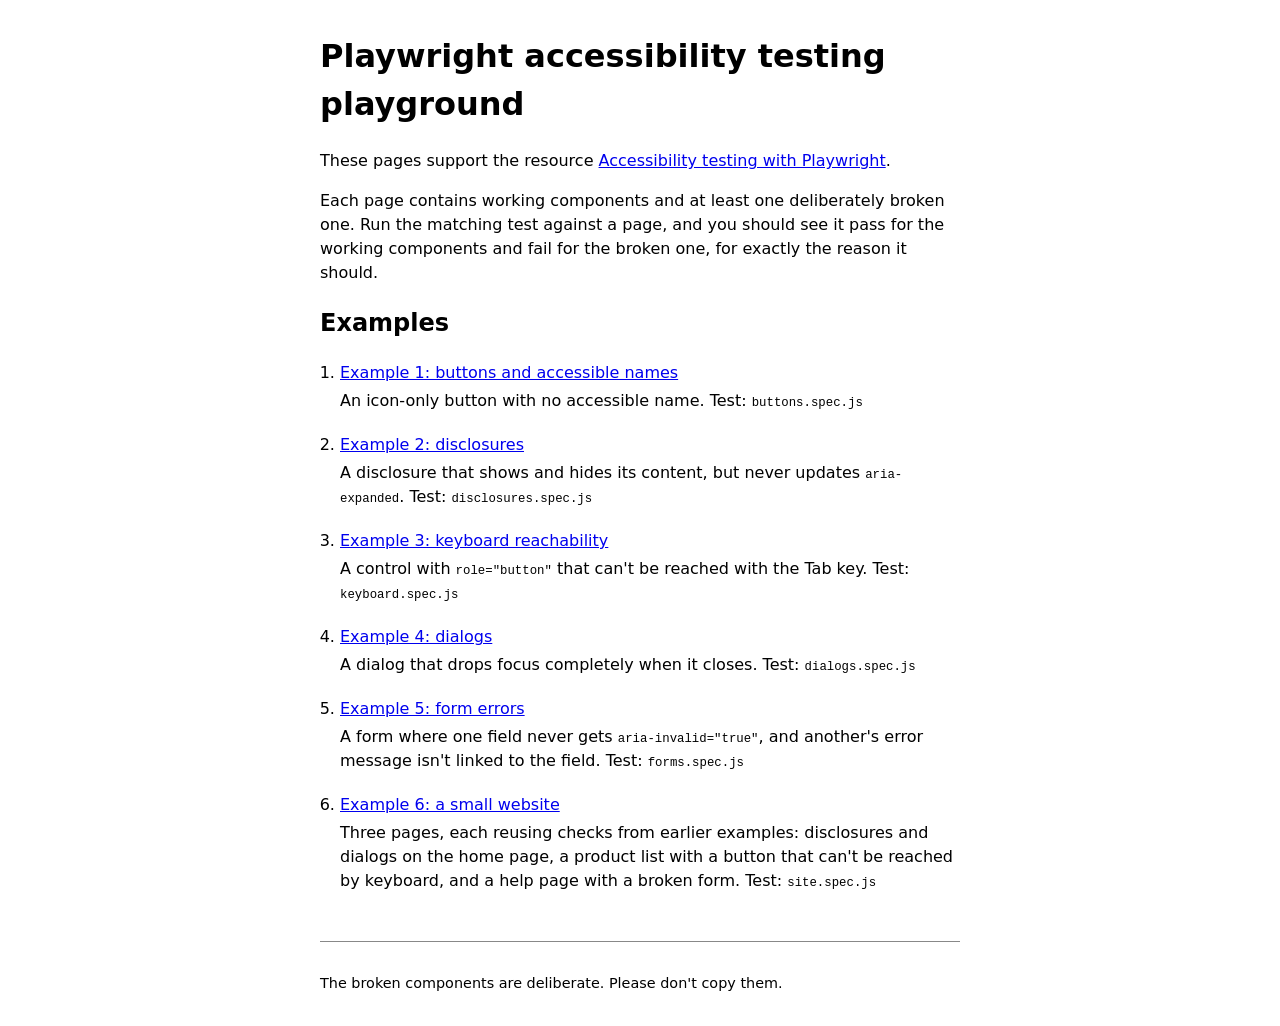
<file: playground/index.html>
<!DOCTYPE html>
<html lang="en">
<head>
  <meta charset="utf-8">
  <meta name="viewport" content="width=device-width, initial-scale=1">
  <title>Playwright accessibility testing playground</title>
  <style>
    body {
      font-family: system-ui, sans-serif;
      line-height: 1.5;
      max-width: 40rem;
      margin: 2rem auto;
      padding: 0 1rem;
    }
    ol {
      padding-left: 1.25rem;
    }
    li {
      margin-bottom: 1.25rem;
    }
    li p {
      margin: 0.25rem 0 0;
    }
    code {
      font-size: 0.95em;
    }
    footer {
      margin-top: 3rem;
      padding-top: 1rem;
      border-top: 1px solid #888;
      font-size: 0.9rem;
    }
  </style>
</head>
<body>
  <main>
    <h1>Playwright accessibility testing playground</h1>

    <p>These pages support the resource <a href="#">Accessibility testing with Playwright</a>.</p>
    
    <p>Each page contains working components and at least one deliberately broken one. Run the matching test against a page, and you should see it pass for the working components and fail for the broken one, for exactly the reason it should.</p>

    <h2>Examples</h2>

    <ol>
      <li>
        <a href="buttons.html">Example 1: buttons and accessible names</a>
        <p>An icon-only button with no accessible name. Test: <code>buttons.spec.js</code></p>
      </li>
      <li>
        <a href="disclosures.html">Example 2: disclosures</a>
        <p>A disclosure that shows and hides its content, but never updates <code>aria-expanded</code>. Test: <code>disclosures.spec.js</code></p>
      </li>
      <li>
        <a href="keyboard.html">Example 3: keyboard reachability</a>
        <p>A control with <code>role="button"</code> that can't be reached with the Tab key. Test: <code>keyboard.spec.js</code></p>
      </li>
      <li>
        <a href="dialogs.html">Example 4: dialogs</a>
        <p>A dialog that drops focus completely when it closes. Test: <code>dialogs.spec.js</code></p>
      </li>
      <li>
        <a href="forms.html">Example 5: form errors</a>
        <p>A form where one field never gets <code>aria-invalid="true"</code>, and another's error message isn't linked to the field. Test: <code>forms.spec.js</code></p>
      </li>
      <li>
        <a href="site/index.html">Example 6: a small website</a>
        <p>Three pages, each reusing checks from earlier examples: disclosures and dialogs on the home page, a product list with a button that can't be reached by keyboard, and a help page with a broken form. Test: <code>site.spec.js</code></p>
      </li>
    </ol>
  </main>

  <footer>
    <p>The broken components are deliberate. Please don't copy them.</p>
  </footer>
</body>
</html>
</file>
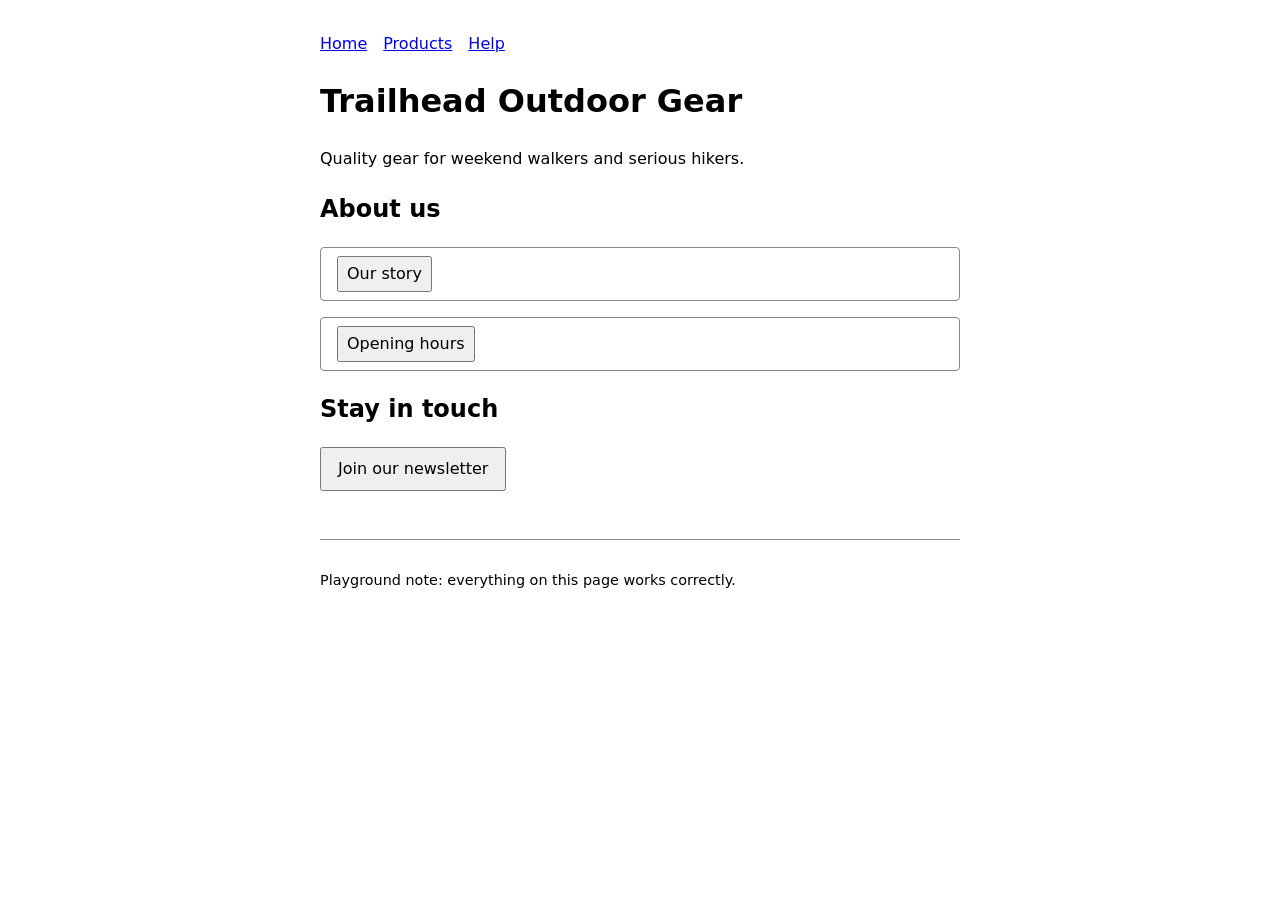
<file: playground/site/index.html>
<!DOCTYPE html>
<html lang="en">
<head>
  <meta charset="utf-8">
  <meta name="viewport" content="width=device-width, initial-scale=1">
  <title>Home - Trailhead Outdoor Gear</title>
  <link rel="stylesheet" href="site.css">
</head>
<body>
  <header>
    <nav aria-label="Site">
      <ul>
        <li><a href="index.html" aria-current="page">Home</a></li>
        <li><a href="products.html">Products</a></li>
        <li><a href="help.html">Help</a></li>
      </ul>
    </nav>
  </header>

  <main>
    <h1>Trailhead Outdoor Gear</h1>
    <p>Quality gear for weekend walkers and serious hikers.</p>

    <h2>About us</h2>

    <div class="disclosure">
      <button type="button" aria-expanded="false" aria-controls="home-story">Our story</button>
      <div id="home-story" hidden>
        <p>We started as a small stall at a Blue Mountains market in 2012.</p>
      </div>
    </div>

    <div class="disclosure">
      <button type="button" aria-expanded="false" aria-controls="home-hours">Opening hours</button>
      <div id="home-hours" hidden>
        <p>Monday to Saturday, 9am to 5pm.</p>
      </div>
    </div>

    <h2>Stay in touch</h2>
    <button type="button" aria-haspopup="dialog" data-opens="home-newsletter">Join our newsletter</button>
  </main>

  <footer>
    <p>Playground note: everything on this page works correctly.</p>
  </footer>

  <dialog id="home-newsletter" aria-labelledby="home-newsletter-title">
    <h2 id="home-newsletter-title" tabindex="-1" autofocus>Join our newsletter</h2>
    <p>One email a month. No spam.</p>
    <div class="actions">
      <button type="button" data-close>Cancel</button>
      <button type="button" data-close>Subscribe</button>
    </div>
  </dialog>

  <script src="site.js"></script>
</body>
</html>
</file>
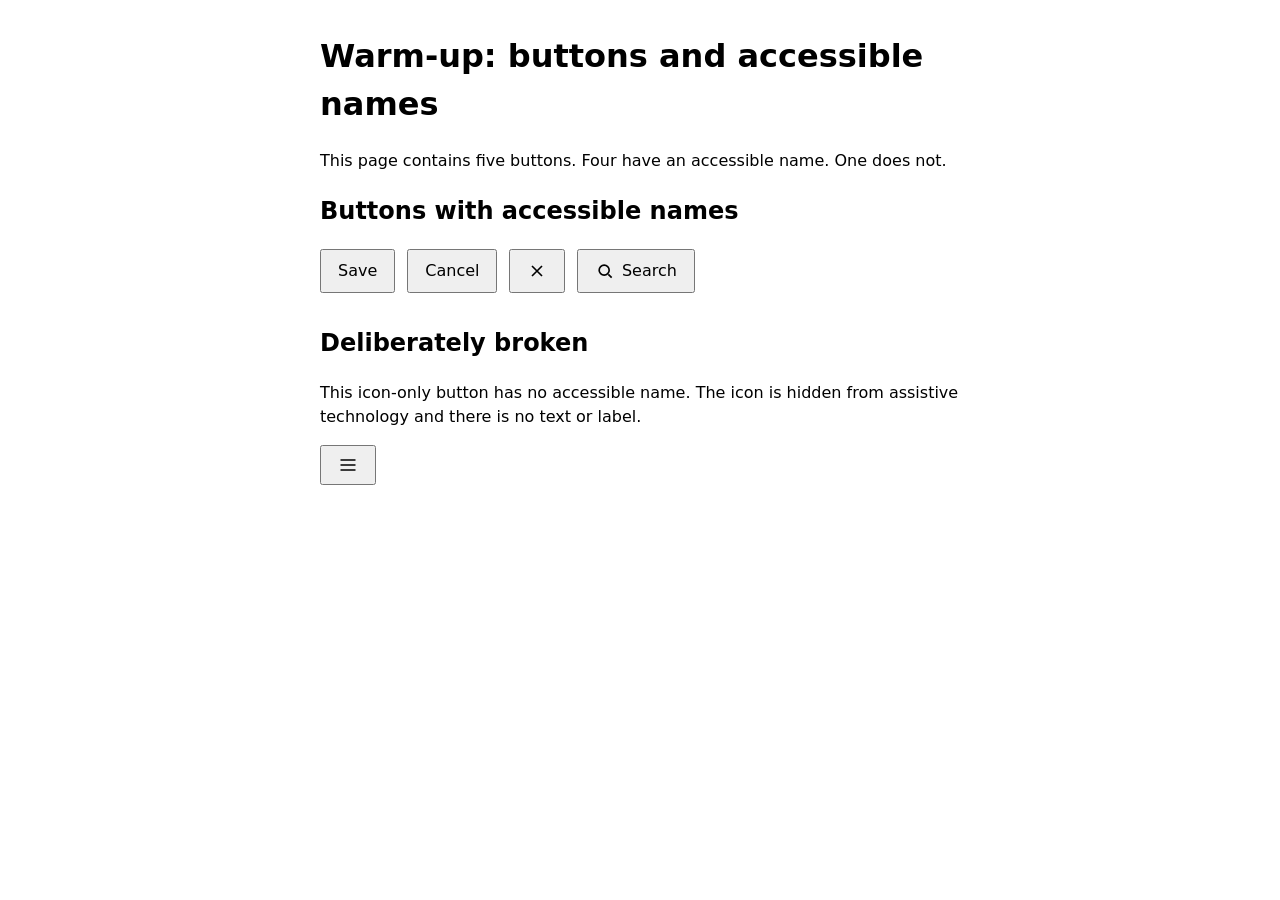
<file: playground/buttons.html>
<!DOCTYPE html>
<html lang="en">
<head>
  <meta charset="utf-8">
  <meta name="viewport" content="width=device-width, initial-scale=1">
  <title>Warm-up: buttons and accessible names</title>
  <style>
    body {
      font-family: system-ui, sans-serif;
      line-height: 1.5;
      max-width: 40rem;
      margin: 2rem auto;
      padding: 0 1rem;
    }
    .group {
      display: flex;
      flex-wrap: wrap;
      gap: 0.75rem;
      margin: 1rem 0 2rem;
    }
    button {
      font: inherit;
      padding: 0.5rem 1rem;
      display: inline-flex;
      align-items: center;
      gap: 0.4rem;
    }
    svg {
      width: 1.25rem;
      height: 1.25rem;
    }
  </style>
</head>
<body>
  <main>
    <h1>Warm-up: buttons and accessible names</h1>
    <p>This page contains five buttons. Four have an accessible name. One does not.</p>

    <h2>Buttons with accessible names</h2>
    <div class="group">
      <!-- Name from visible text -->
      <button type="button">Save</button>

      <!-- Name from visible text -->
      <button type="button">Cancel</button>

      <!-- Icon-only button, name from aria-label -->
      <button type="button" aria-label="Close">
        <svg aria-hidden="true" viewBox="0 0 24 24"><path d="M6 6l12 12M18 6L6 18" stroke="currentColor" stroke-width="2" fill="none"/></svg>
      </button>

      <!-- Icon plus visible text, name from text -->
      <button type="button">
        <svg aria-hidden="true" viewBox="0 0 24 24"><circle cx="11" cy="11" r="6" stroke="currentColor" stroke-width="2" fill="none"/><path d="M16 16l4 4" stroke="currentColor" stroke-width="2"/></svg>
        Search
      </button>
    </div>

    <h2>Deliberately broken</h2>
    <p>This icon-only button has no accessible name. The icon is hidden from assistive technology and there is no text or label.</p>
    <div class="group">
      <!-- BROKEN: no accessible name -->
      <button type="button">
        <svg aria-hidden="true" viewBox="0 0 24 24"><path d="M3 6h18M3 12h18M3 18h18" stroke="currentColor" stroke-width="2"/></svg>
      </button>
    </div>
  </main>
</body>
</html>
</file>
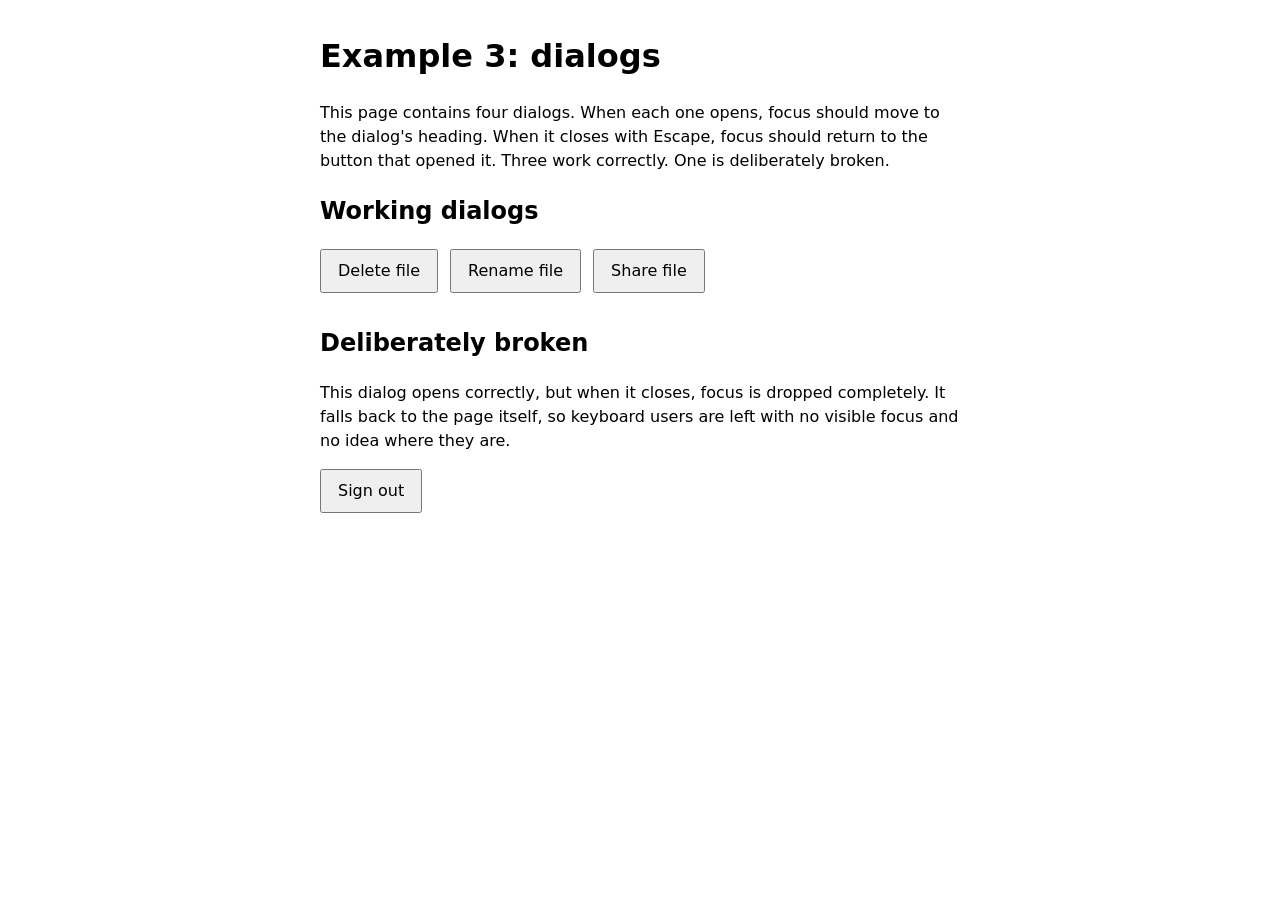
<file: playground/dialogs.html>
<!DOCTYPE html>
<html lang="en">
<head>
  <meta charset="utf-8">
  <meta name="viewport" content="width=device-width, initial-scale=1">
  <title>Example 3: dialogs</title>
  <style>
    body {
      font-family: system-ui, sans-serif;
      line-height: 1.5;
      max-width: 40rem;
      margin: 2rem auto;
      padding: 0 1rem;
    }
    button {
      font: inherit;
      padding: 0.5rem 1rem;
    }
    .group {
      display: flex;
      flex-wrap: wrap;
      gap: 0.75rem;
      margin: 1rem 0 2rem;
    }
    dialog {
      max-width: 24rem;
      border: 1px solid #555;
      border-radius: 6px;
      padding: 1.5rem;
    }
    dialog::backdrop {
      background: rgb(0 0 0 / 0.4);
    }
    dialog h2 {
      margin-top: 0;
    }
    .actions {
      display: flex;
      gap: 0.5rem;
      margin-top: 1rem;
    }
    label {
      display: block;
    }
  </style>
</head>
<body>
  <main>
    <h1>Example 3: dialogs</h1>
    <p>This page contains four dialogs. When each one opens, focus should move to the dialog's heading. When it closes with Escape, focus should return to the button that opened it. Three work correctly. One is deliberately broken.</p>

    <h2>Working dialogs</h2>
    <div class="group">
      <button type="button" aria-haspopup="dialog" data-opens="dialog-delete">Delete file</button>
      <button type="button" aria-haspopup="dialog" data-opens="dialog-rename">Rename file</button>
      <button type="button" aria-haspopup="dialog" data-opens="dialog-share">Share file</button>
    </div>

    <h2>Deliberately broken</h2>
    <p>This dialog opens correctly, but when it closes, focus is dropped completely. It falls back to the page itself, so keyboard users are left with no visible focus and no idea where they are.</p>
    <div class="group">
      <button type="button" aria-haspopup="dialog" data-opens="dialog-signout">Sign out</button>
    </div>
  </main>

  <!-- Working dialog 1 -->
  <dialog id="dialog-delete" aria-labelledby="dialog-delete-title">
    <h2 id="dialog-delete-title" tabindex="-1" autofocus>Delete this file?</h2>
    <p>This cannot be undone.</p>
    <div class="actions">
      <button type="button" data-close>Cancel</button>
      <button type="button" data-close>Delete</button>
    </div>
  </dialog>

  <!-- Working dialog 2 -->
  <dialog id="dialog-rename" aria-labelledby="dialog-rename-title">
    <h2 id="dialog-rename-title" tabindex="-1" autofocus>Rename file</h2>
    <label for="filename">File name</label>
    <input type="text" id="filename" value="report.pdf">
    <div class="actions">
      <button type="button" data-close>Cancel</button>
      <button type="button" data-close>Save</button>
    </div>
  </dialog>

  <!-- Working dialog 3 -->
  <dialog id="dialog-share" aria-labelledby="dialog-share-title">
    <h2 id="dialog-share-title" tabindex="-1" autofocus>Share file</h2>
    <p>Anyone with the link can view this file.</p>
    <div class="actions">
      <button type="button" data-close>Copy link</button>
      <button type="button" data-close>Close</button>
    </div>
  </dialog>

  <!-- BROKEN dialog -->
  <dialog id="dialog-signout" aria-labelledby="dialog-signout-title" data-broken>
    <h2 id="dialog-signout-title" tabindex="-1" autofocus>Sign out?</h2>
    <p>You will need to sign in again to continue.</p>
    <div class="actions">
      <button type="button" data-close>Cancel</button>
      <button type="button" data-close>Sign out</button>
    </div>
  </dialog>

  <script>
    // Open the matching dialog when a trigger button is activated
    document.querySelectorAll('[data-opens]').forEach(function (trigger) {
      trigger.addEventListener('click', function () {
        document.getElementById(trigger.dataset.opens).showModal();
      });
    });

    // Close a dialog from any of its buttons
    document.querySelectorAll('[data-close]').forEach(function (button) {
      button.addEventListener('click', function () {
        button.closest('dialog').close();
      });
    });

    // BROKEN: when this dialog closes (including with Escape),
    // focus is dropped, so it falls back to the body of the page
    document.getElementById('dialog-signout').addEventListener('close', function () {
      document.activeElement.blur();
    });
  </script>
</body>
</html>
</file>
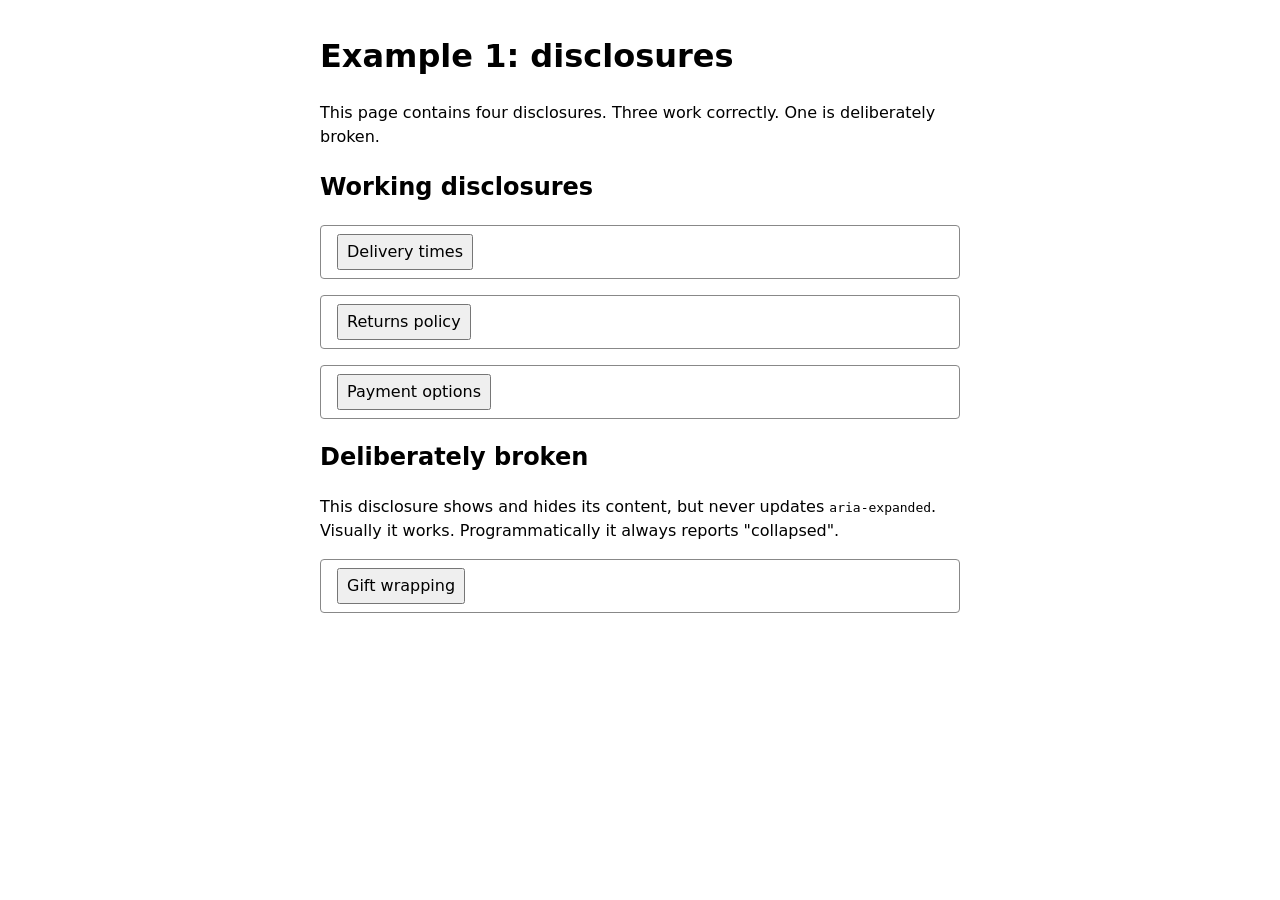
<file: playground/disclosures.html>
<!DOCTYPE html>
<html lang="en">
<head>
  <meta charset="utf-8">
  <meta name="viewport" content="width=device-width, initial-scale=1">
  <title>Example 1: disclosures</title>
  <style>
    body {
      font-family: system-ui, sans-serif;
      line-height: 1.5;
      max-width: 40rem;
      margin: 2rem auto;
      padding: 0 1rem;
    }
    .disclosure {
      border: 1px solid #888;
      border-radius: 4px;
      margin: 0 0 1rem;
      padding: 0.5rem 1rem;
    }
    .disclosure button {
      font: inherit;
      padding: 0.25rem 0.5rem;
    }
  </style>
</head>
<body>
  <main>
    <h1>Example 1: disclosures</h1>
    <p>This page contains four disclosures. Three work correctly. One is deliberately broken.</p>

    <h2>Working disclosures</h2>

    <div class="disclosure">
      <button type="button" aria-expanded="false" aria-controls="panel-1">Delivery times</button>
      <div id="panel-1" hidden>
        <p>Orders usually arrive within three to five business days.</p>
      </div>
    </div>

    <div class="disclosure">
      <button type="button" aria-expanded="false" aria-controls="panel-2">Returns policy</button>
      <div id="panel-2" hidden>
        <p>You can return unused items within 30 days.</p>
      </div>
    </div>

    <div class="disclosure">
      <button type="button" aria-expanded="false" aria-controls="panel-3">Payment options</button>
      <div id="panel-3" hidden>
        <p>We accept card payments and bank transfers.</p>
      </div>
    </div>

    <h2>Deliberately broken</h2>
    <p>This disclosure shows and hides its content, but never updates <code>aria-expanded</code>. Visually it works. Programmatically it always reports "collapsed".</p>

    <div class="disclosure">
      <button type="button" aria-expanded="false" aria-controls="panel-4" data-broken>Gift wrapping</button>
      <div id="panel-4" hidden>
        <p>Gift wrapping is available at checkout.</p>
      </div>
    </div>
  </main>

  <script>
    document.querySelectorAll('button[aria-controls]').forEach(function (button) {
      var panel = document.getElementById(button.getAttribute('aria-controls'));

      button.addEventListener('click', function () {
        var isOpen = !panel.hidden;

        // Show or hide the content
        panel.hidden = isOpen;

        // BROKEN: the data-broken disclosure skips this step
        if (!button.hasAttribute('data-broken')) {
          button.setAttribute('aria-expanded', String(!isOpen));
        }
      });
    });
  </script>
</body>
</html>
</file>
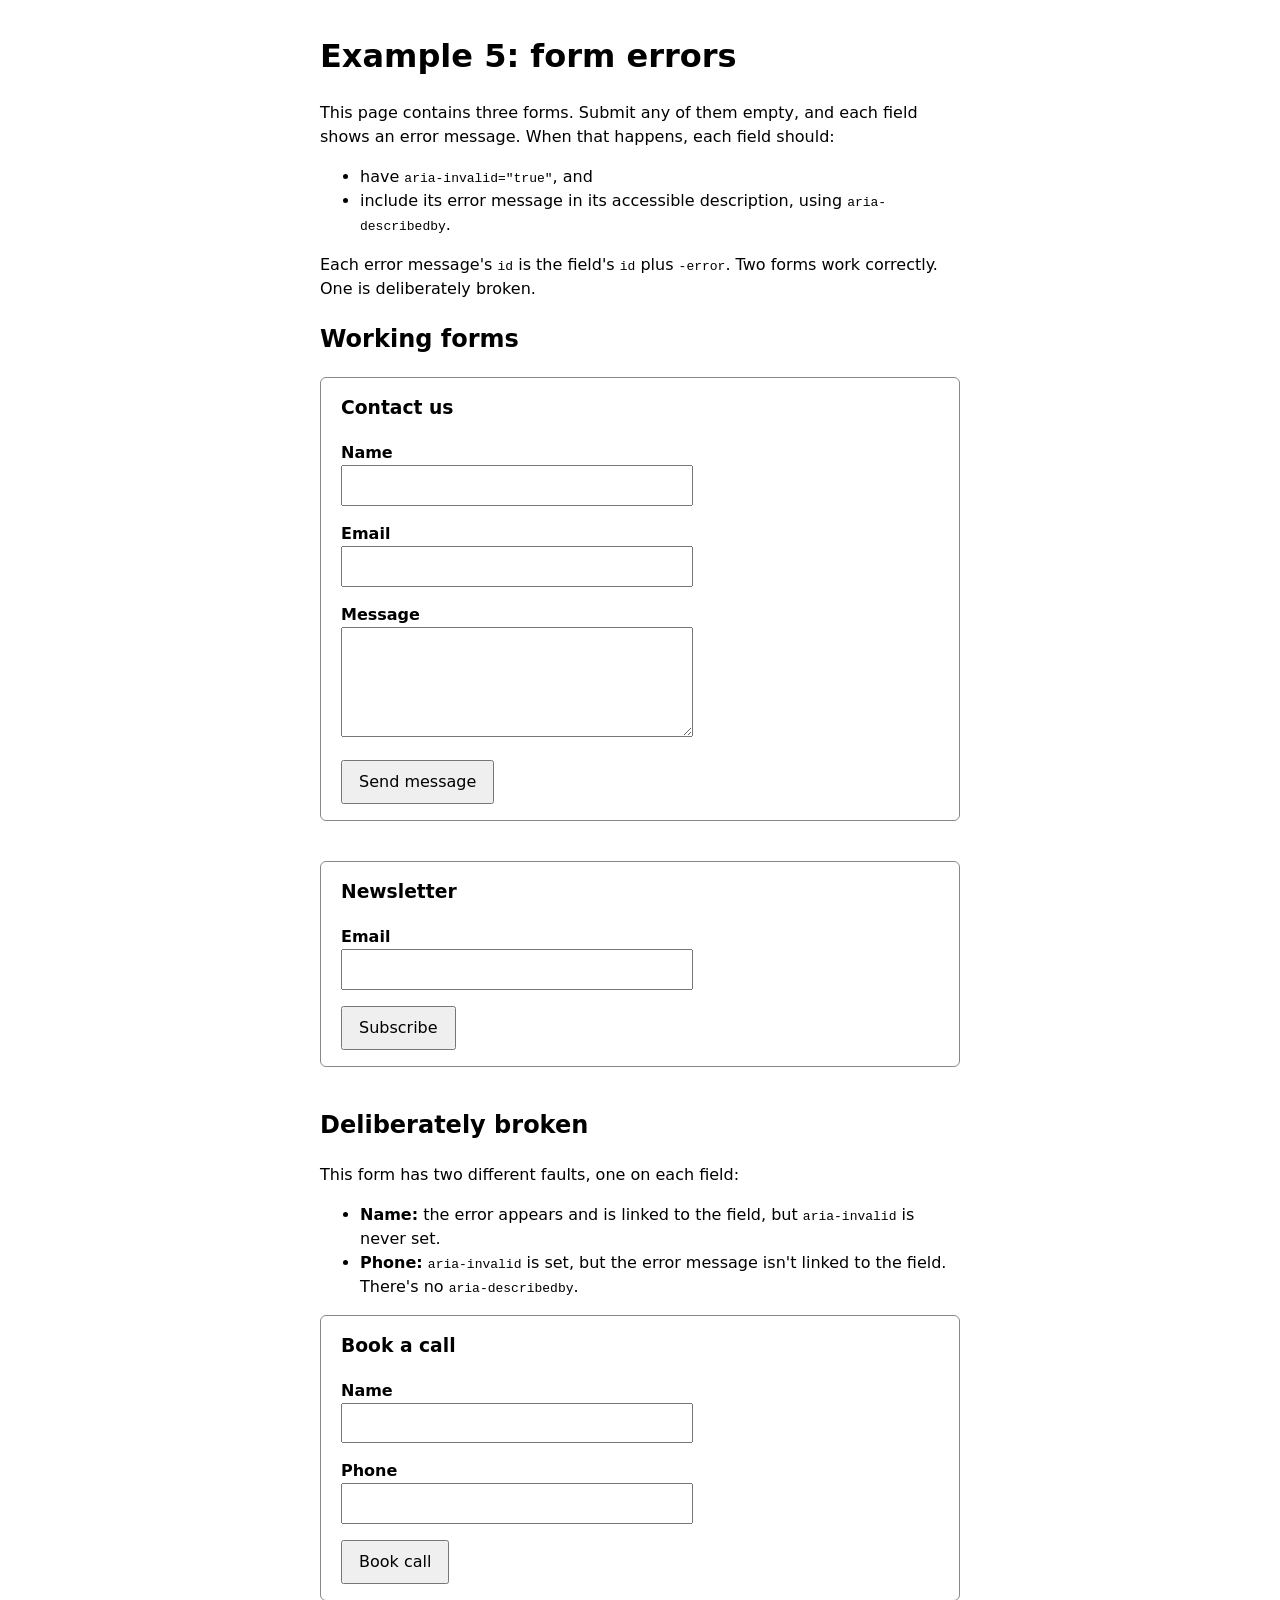
<file: playground/forms.html>
<!DOCTYPE html>
<html lang="en">
<head>
  <meta charset="utf-8">
  <meta name="viewport" content="width=device-width, initial-scale=1">
  <title>Example 5: form errors</title>
  <style>
    body {
      font-family: system-ui, sans-serif;
      line-height: 1.5;
      max-width: 40rem;
      margin: 2rem auto;
      padding: 0 1rem;
    }
    form {
      border: 1px solid #888;
      border-radius: 6px;
      padding: 1rem 1.25rem;
      margin: 1rem 0 2.5rem;
    }
    form h3 {
      margin-top: 0;
    }
    .field {
      margin: 0 0 1rem;
    }
    label {
      display: block;
      font-weight: 600;
    }
    input,
    textarea {
      font: inherit;
      padding: 0.4rem;
      width: 100%;
      max-width: 22rem;
      box-sizing: border-box;
    }
    input[aria-invalid="true"],
    textarea[aria-invalid="true"] {
      border: 2px solid #b00020;
    }
    .error {
      color: #b00020;
      margin: 0.25rem 0 0;
    }
    button {
      font: inherit;
      padding: 0.5rem 1rem;
    }
  </style>
</head>
<body>
  <main>
    <h1>Example 5: form errors</h1>
    <p>This page contains three forms. Submit any of them empty, and each field shows an error message. When that happens, each field should:</p>
    <ul>
      <li>have <code>aria-invalid="true"</code>, and</li>
      <li>include its error message in its accessible description, using <code>aria-describedby</code>.</li>
    </ul>
    <p>Each error message's <code>id</code> is the field's <code>id</code> plus <code>-error</code>. Two forms work correctly. One is deliberately broken.</p>

    <h2>Working forms</h2>

    <!-- Working form 1 -->
    <form novalidate aria-labelledby="contact-title">
      <h3 id="contact-title">Contact us</h3>

      <div class="field">
        <label for="contact-name">Name</label>
        <input type="text" id="contact-name" required aria-describedby="contact-name-error">
        <p class="error" id="contact-name-error" hidden>Enter your name</p>
      </div>

      <div class="field">
        <label for="contact-email">Email</label>
        <input type="email" id="contact-email" required aria-describedby="contact-email-error">
        <p class="error" id="contact-email-error" hidden>Enter your email address</p>
      </div>

      <div class="field">
        <label for="contact-message">Message</label>
        <textarea id="contact-message" rows="4" required aria-describedby="contact-message-error"></textarea>
        <p class="error" id="contact-message-error" hidden>Enter a message</p>
      </div>

      <button type="submit">Send message</button>
    </form>

    <!-- Working form 2 -->
    <form novalidate aria-labelledby="newsletter-title">
      <h3 id="newsletter-title">Newsletter</h3>

      <div class="field">
        <label for="newsletter-email">Email</label>
        <input type="email" id="newsletter-email" required aria-describedby="newsletter-email-error">
        <p class="error" id="newsletter-email-error" hidden>Enter your email address</p>
      </div>

      <button type="submit">Subscribe</button>
    </form>

    <h2>Deliberately broken</h2>
    <p>This form has two different faults, one on each field:</p>
    <ul>
      <li><strong>Name:</strong> the error appears and is linked to the field, but <code>aria-invalid</code> is never set.</li>
      <li><strong>Phone:</strong> <code>aria-invalid</code> is set, but the error message isn't linked to the field. There's no <code>aria-describedby</code>.</li>
    </ul>

    <!-- BROKEN form -->
    <form novalidate aria-labelledby="booking-title">
      <h3 id="booking-title">Book a call</h3>

      <div class="field">
        <label for="booking-name">Name</label>
        <!-- BROKEN: aria-invalid is never set on this field (see data-broken) -->
        <input type="text" id="booking-name" required aria-describedby="booking-name-error" data-broken>
        <p class="error" id="booking-name-error" hidden>Enter your name</p>
      </div>

      <div class="field">
        <label for="booking-phone">Phone</label>
        <!-- BROKEN: no aria-describedby, so the error isn't linked -->
        <input type="tel" id="booking-phone" required>
        <p class="error" id="booking-phone-error" hidden>Enter your phone number</p>
      </div>

      <button type="submit">Book call</button>
    </form>
  </main>

  <script>
    document.querySelectorAll('form').forEach(function (form) {
      form.addEventListener('submit', function (event) {
        event.preventDefault();

        var firstInvalid = null;

        form.querySelectorAll('[required]').forEach(function (field) {
          var error = document.getElementById(field.id + '-error');
          var isEmpty = field.value.trim() === '';

          // Show or hide the error message
          error.hidden = !isEmpty;

          // BROKEN: fields marked data-broken never get aria-invalid
          if (!field.hasAttribute('data-broken')) {
            if (isEmpty) {
              field.setAttribute('aria-invalid', 'true');
            } else {
              field.removeAttribute('aria-invalid');
            }
          }

          if (isEmpty && !firstInvalid) {
            firstInvalid = field;
          }
        });

        // Move focus to the first field with an error
        if (firstInvalid) {
          firstInvalid.focus();
        }
      });
    });
  </script>
</body>
</html>
</file>
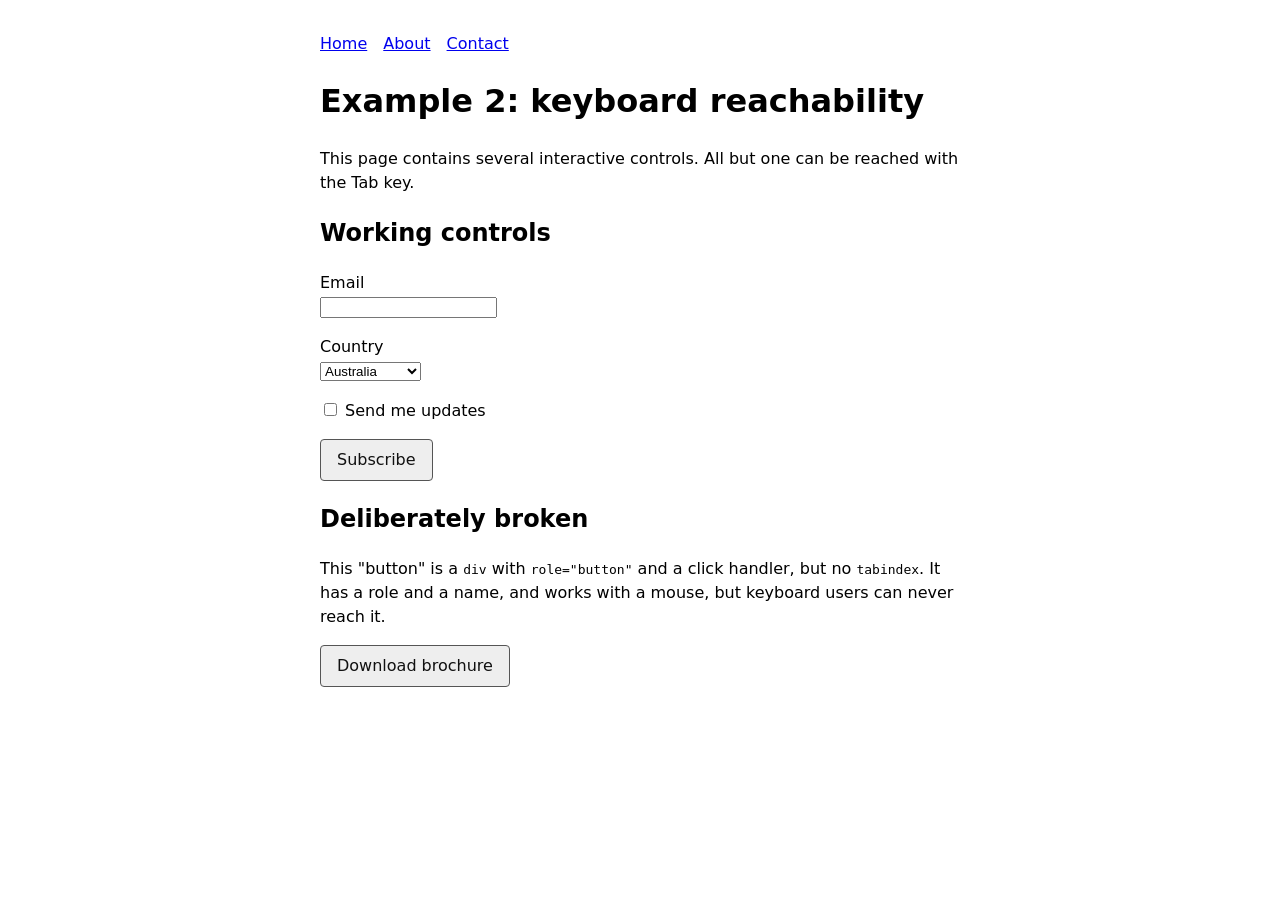
<file: playground/keyboard.html>
<!DOCTYPE html>
<html lang="en">
<head>
  <meta charset="utf-8">
  <meta name="viewport" content="width=device-width, initial-scale=1">
  <title>Example 2: keyboard reachability</title>
  <style>
    body {
      font-family: system-ui, sans-serif;
      line-height: 1.5;
      max-width: 40rem;
      margin: 2rem auto;
      padding: 0 1rem;
    }
    nav ul {
      display: flex;
      gap: 1rem;
      list-style: none;
      padding: 0;
    }
    .field {
      margin: 0 0 1rem;
    }
    label {
      display: block;
    }
    input[type="checkbox"] + label {
      display: inline;
    }
    button,
    .fake-button {
      font: inherit;
      padding: 0.5rem 1rem;
      border: 1px solid #555;
      border-radius: 4px;
      background: #eee;
      color: #111;
      cursor: pointer;
      display: inline-block;
    }
    #message {
      margin-top: 1rem;
    }
  </style>
</head>
<body>
  <header>
    <nav aria-label="Main">
      <ul>
        <li><a href="#">Home</a></li>
        <li><a href="#">About</a></li>
        <li><a href="#">Contact</a></li>
      </ul>
    </nav>
  </header>

  <main>
    <h1>Example 2: keyboard reachability</h1>
    <p>This page contains several interactive controls. All but one can be reached with the Tab key.</p>

    <h2>Working controls</h2>

    <div class="field">
      <label for="email">Email</label>
      <input type="email" id="email">
    </div>

    <div class="field">
      <label for="country">Country</label>
      <select id="country">
        <option>Australia</option>
        <option>New Zealand</option>
      </select>
    </div>

    <div class="field">
      <input type="checkbox" id="updates">
      <label for="updates">Send me updates</label>
    </div>

    <div class="field">
      <button type="button">Subscribe</button>
    </div>

    <h2>Deliberately broken</h2>
    <p>This "button" is a <code>div</code> with <code>role="button"</code> and a click handler, but no <code>tabindex</code>. It has a role and a name, and works with a mouse, but keyboard users can never reach it.</p>

    <div class="field">
      <!-- BROKEN: role="button" but no tabindex, so it is not focusable -->
      <div role="button" class="fake-button" id="download">Download brochure</div>
    </div>

    <p id="message" role="status"></p>
  </main>

  <script>
    document.getElementById('download').addEventListener('click', function () {
      document.getElementById('message').textContent = 'Brochure downloaded.';
    });
  </script>
</body>
</html>
</file>
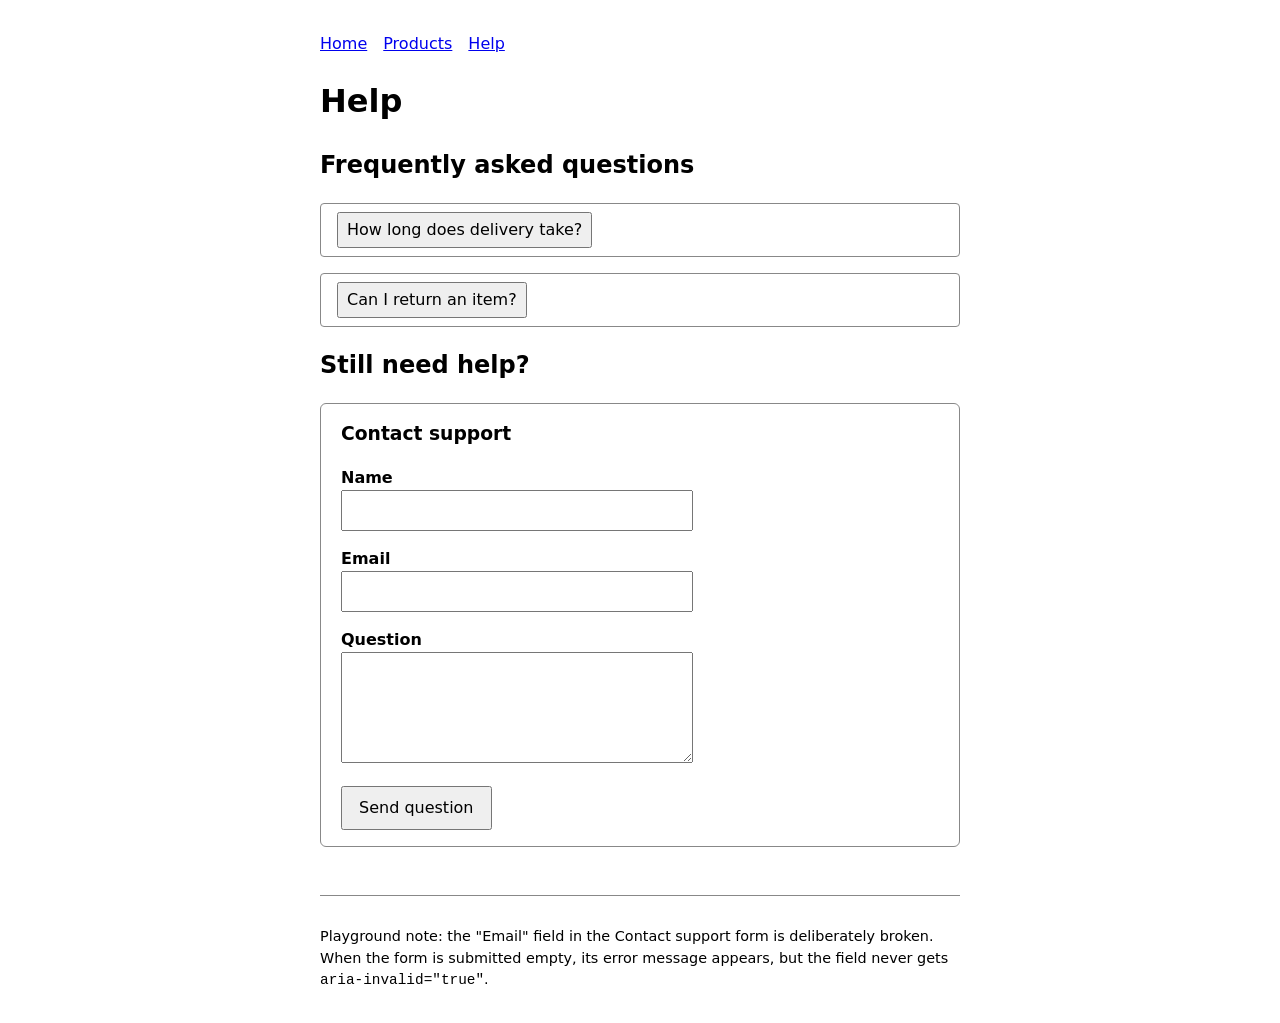
<file: playground/site/help.html>
<!DOCTYPE html>
<html lang="en">
<head>
  <meta charset="utf-8">
  <meta name="viewport" content="width=device-width, initial-scale=1">
  <title>Help - Trailhead Outdoor Gear</title>
  <link rel="stylesheet" href="site.css">
</head>
<body>
  <header>
    <nav aria-label="Site">
      <ul>
        <li><a href="index.html">Home</a></li>
        <li><a href="products.html">Products</a></li>
        <li><a href="help.html" aria-current="page">Help</a></li>
      </ul>
    </nav>
  </header>

  <main>
    <h1>Help</h1>

    <h2>Frequently asked questions</h2>

    <div class="disclosure">
      <button type="button" aria-expanded="false" aria-controls="help-delivery">How long does delivery take?</button>
      <div id="help-delivery" hidden>
        <p>Three to five business days within Australia.</p>
      </div>
    </div>

    <div class="disclosure">
      <button type="button" aria-expanded="false" aria-controls="help-returns">Can I return an item?</button>
      <div id="help-returns" hidden>
        <p>Yes, unused items can be returned within 30 days.</p>
      </div>
    </div>

    <h2>Still need help?</h2>

    <form novalidate aria-labelledby="support-title">
      <h3 id="support-title">Contact support</h3>

      <div class="field">
        <label for="support-name">Name</label>
        <input type="text" id="support-name" required aria-describedby="support-name-error">
        <p class="error" id="support-name-error" hidden>Enter your name</p>
      </div>

      <div class="field">
        <label for="support-email">Email</label>
        <!-- BROKEN: aria-invalid is never set on this field (see data-broken) -->
        <input type="email" id="support-email" required aria-describedby="support-email-error" data-broken>
        <p class="error" id="support-email-error" hidden>Enter your email address</p>
      </div>

      <div class="field">
        <label for="support-question">Question</label>
        <textarea id="support-question" rows="4" required aria-describedby="support-question-error"></textarea>
        <p class="error" id="support-question-error" hidden>Enter your question</p>
      </div>

      <button type="submit">Send question</button>
    </form>
  </main>

  <footer>
    <p>Playground note: the "Email" field in the Contact support form is deliberately broken. When the form is submitted empty, its error message appears, but the field never gets <code>aria-invalid="true"</code>.</p>
  </footer>

  <script src="site.js"></script>
</body>
</html>
</file>
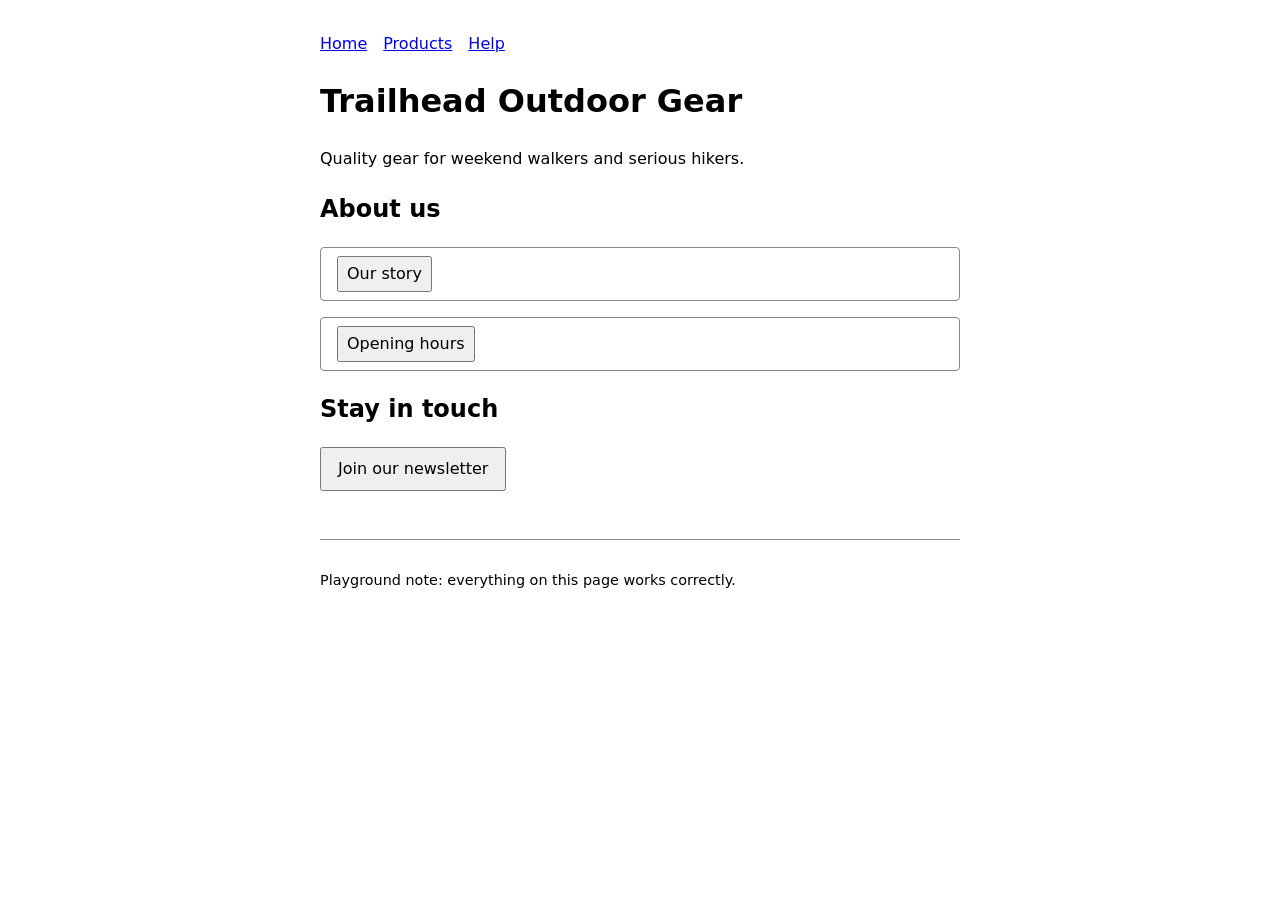
<file: playground/site/home.html>
<!DOCTYPE html>
<html lang="en">
<head>
  <meta charset="utf-8">
  <meta name="viewport" content="width=device-width, initial-scale=1">
  <title>Home - Trailhead Outdoor Gear</title>
  <link rel="stylesheet" href="site.css">
</head>
<body>
  <header>
    <nav aria-label="Site">
      <ul>
        <li><a href="home.html" aria-current="page">Home</a></li>
        <li><a href="products.html">Products</a></li>
        <li><a href="help.html">Help</a></li>
      </ul>
    </nav>
  </header>

  <main>
    <h1>Trailhead Outdoor Gear</h1>
    <p>Quality gear for weekend walkers and serious hikers.</p>

    <h2>About us</h2>

    <div class="disclosure">
      <button type="button" aria-expanded="false" aria-controls="home-story">Our story</button>
      <div id="home-story" hidden>
        <p>We started as a small stall at a Blue Mountains market in 2012.</p>
      </div>
    </div>

    <div class="disclosure">
      <button type="button" aria-expanded="false" aria-controls="home-hours">Opening hours</button>
      <div id="home-hours" hidden>
        <p>Monday to Saturday, 9am to 5pm.</p>
      </div>
    </div>

    <h2>Stay in touch</h2>
    <button type="button" aria-haspopup="dialog" data-opens="home-newsletter">Join our newsletter</button>
  </main>

  <footer>
    <p>Playground note: everything on this page works correctly.</p>
  </footer>

  <dialog id="home-newsletter" aria-labelledby="home-newsletter-title">
    <h2 id="home-newsletter-title" tabindex="-1" autofocus>Join our newsletter</h2>
    <p>One email a month. No spam.</p>
    <div class="actions">
      <button type="button" data-close>Cancel</button>
      <button type="button" data-close>Subscribe</button>
    </div>
  </dialog>

  <script src="site.js"></script>
</body>
</html>
</file>
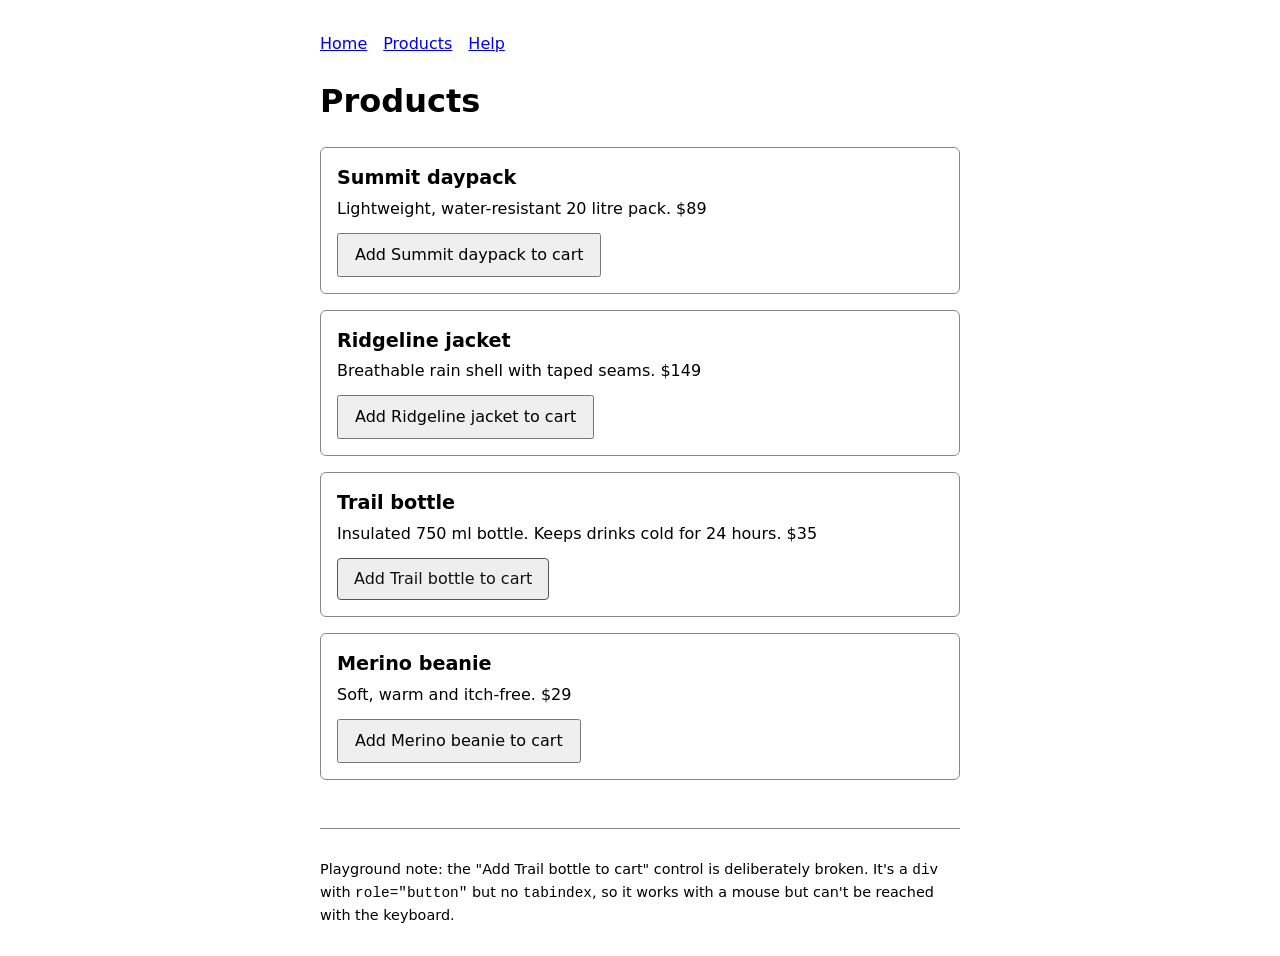
<file: playground/site/products.html>
<!DOCTYPE html>
<html lang="en">
<head>
  <meta charset="utf-8">
  <meta name="viewport" content="width=device-width, initial-scale=1">
  <title>Products - Trailhead Outdoor Gear</title>
  <link rel="stylesheet" href="site.css">
</head>
<body>
  <header>
    <nav aria-label="Site">
      <ul>
        <li><a href="index.html">Home</a></li>
        <li><a href="products.html" aria-current="page">Products</a></li>
        <li><a href="help.html">Help</a></li>
      </ul>
    </nav>
  </header>

  <main>
    <h1>Products</h1>

    <ul class="products">
      <li class="product">
        <h2>Summit daypack</h2>
        <p>Lightweight, water-resistant 20 litre pack. $89</p>
        <button type="button" class="add-to-cart">Add Summit daypack to cart</button>
      </li>

      <li class="product">
        <h2>Ridgeline jacket</h2>
        <p>Breathable rain shell with taped seams. $149</p>
        <button type="button" class="add-to-cart">Add Ridgeline jacket to cart</button>
      </li>

      <li class="product">
        <h2>Trail bottle</h2>
        <p>Insulated 750 ml bottle. Keeps drinks cold for 24 hours. $35</p>
        <!-- BROKEN: a div with role="button" but no tabindex, so the keyboard can't reach it -->
        <div role="button" class="add-to-cart fake-button">Add Trail bottle to cart</div>
      </li>

      <li class="product">
        <h2>Merino beanie</h2>
        <p>Soft, warm and itch-free. $29</p>
        <button type="button" class="add-to-cart">Add Merino beanie to cart</button>
      </li>
    </ul>

    <p id="cart-message" role="status"></p>
  </main>

  <footer>
    <p>Playground note: the "Add Trail bottle to cart" control is deliberately broken. It's a <code>div</code> with <code>role="button"</code> but no <code>tabindex</code>, so it works with a mouse but can't be reached with the keyboard.</p>
  </footer>

  <script src="site.js"></script>
</body>
</html>
</file>
<file: playground/site/site.css>
body {
  font-family: system-ui, sans-serif;
  line-height: 1.5;
  max-width: 40rem;
  margin: 2rem auto;
  padding: 0 1rem;
}
nav ul {
  display: flex;
  gap: 1rem;
  list-style: none;
  padding: 0;
}
button,
.fake-button {
  font: inherit;
  padding: 0.5rem 1rem;
}
.fake-button {
  display: inline-block;
  border: 1px solid #555;
  border-radius: 4px;
  background: #eee;
  color: #111;
  cursor: pointer;
}

/* Disclosures */
.disclosure {
  border: 1px solid #888;
  border-radius: 4px;
  margin: 0 0 1rem;
  padding: 0.5rem 1rem;
}
.disclosure button {
  padding: 0.25rem 0.5rem;
}

/* Dialogs */
dialog {
  max-width: 24rem;
  border: 1px solid #555;
  border-radius: 6px;
  padding: 1.5rem;
}
dialog::backdrop {
  background: rgb(0 0 0 / 0.4);
}
dialog h2 {
  margin-top: 0;
}
.actions {
  display: flex;
  gap: 0.5rem;
  margin-top: 1rem;
}

/* Products */
.products {
  list-style: none;
  padding: 0;
  display: grid;
  gap: 1rem;
}
.product {
  border: 1px solid #888;
  border-radius: 6px;
  padding: 1rem;
}
.product h2 {
  margin: 0 0 0.25rem;
  font-size: 1.2rem;
}
.product p {
  margin: 0 0 0.75rem;
}

/* Forms */
form {
  border: 1px solid #888;
  border-radius: 6px;
  padding: 1rem 1.25rem;
}
form h3 {
  margin-top: 0;
}
.field {
  margin: 0 0 1rem;
}
label {
  display: block;
  font-weight: 600;
}
input,
textarea {
  font: inherit;
  padding: 0.4rem;
  width: 100%;
  max-width: 22rem;
  box-sizing: border-box;
}
input[aria-invalid="true"],
textarea[aria-invalid="true"] {
  border: 2px solid #b00020;
}
.error {
  color: #b00020;
  margin: 0.25rem 0 0;
}

footer {
  margin-top: 3rem;
  padding-top: 1rem;
  border-top: 1px solid #888;
  font-size: 0.9rem;
}
</file>
